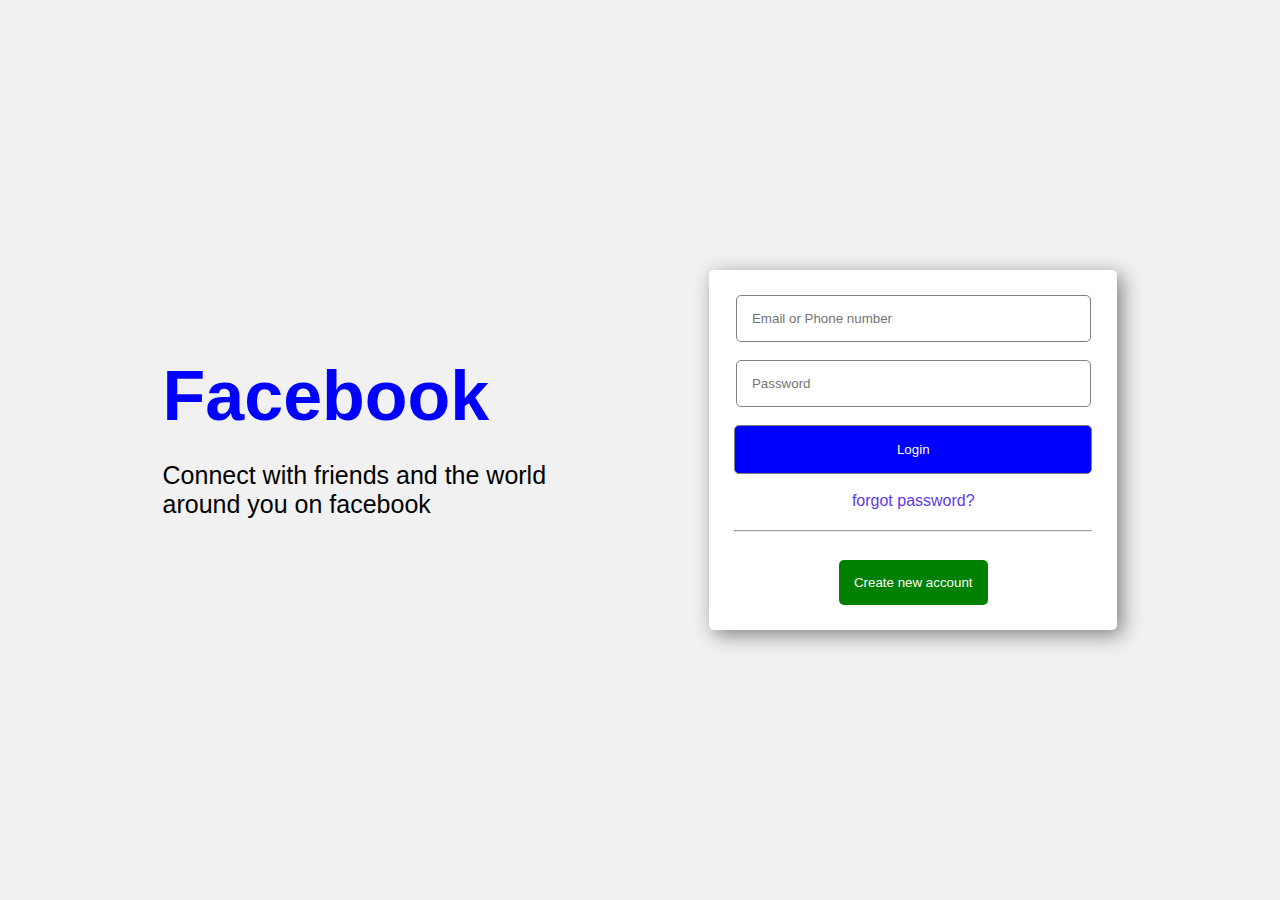
<file: index.html>
<!DOCTYPE html>
<html>
<head>
    <meta charset='utf-8'>
    <meta http-equiv='X-UA-Compatible' content='IE=edge'>
    <title>Facebook Login Page</title>
    <meta name='viewport' content='width=device-width, initial-scale=1'>
    <link rel='stylesheet' type='text/css' media='screen' href='main.css'>

</head>
<body>
    
    <section>
        <div class="container">
            <h1>Facebook</h1>
            <p>Connect with friends and the world around you on facebook</p>
    
        </div>

        <div class="container2">
           <form action="">
            <input type="email" placeholder="Email or Phone number">
            <input type="password" placeholder="Password">
            <input type="submit" value="Login" class="login">
            <a href="#">forgot password?</a>
            <hr>
            <button class="Create">Create new account</button>
           </form>
          
        </div> 

    </section>




</body>
</html>
</file>
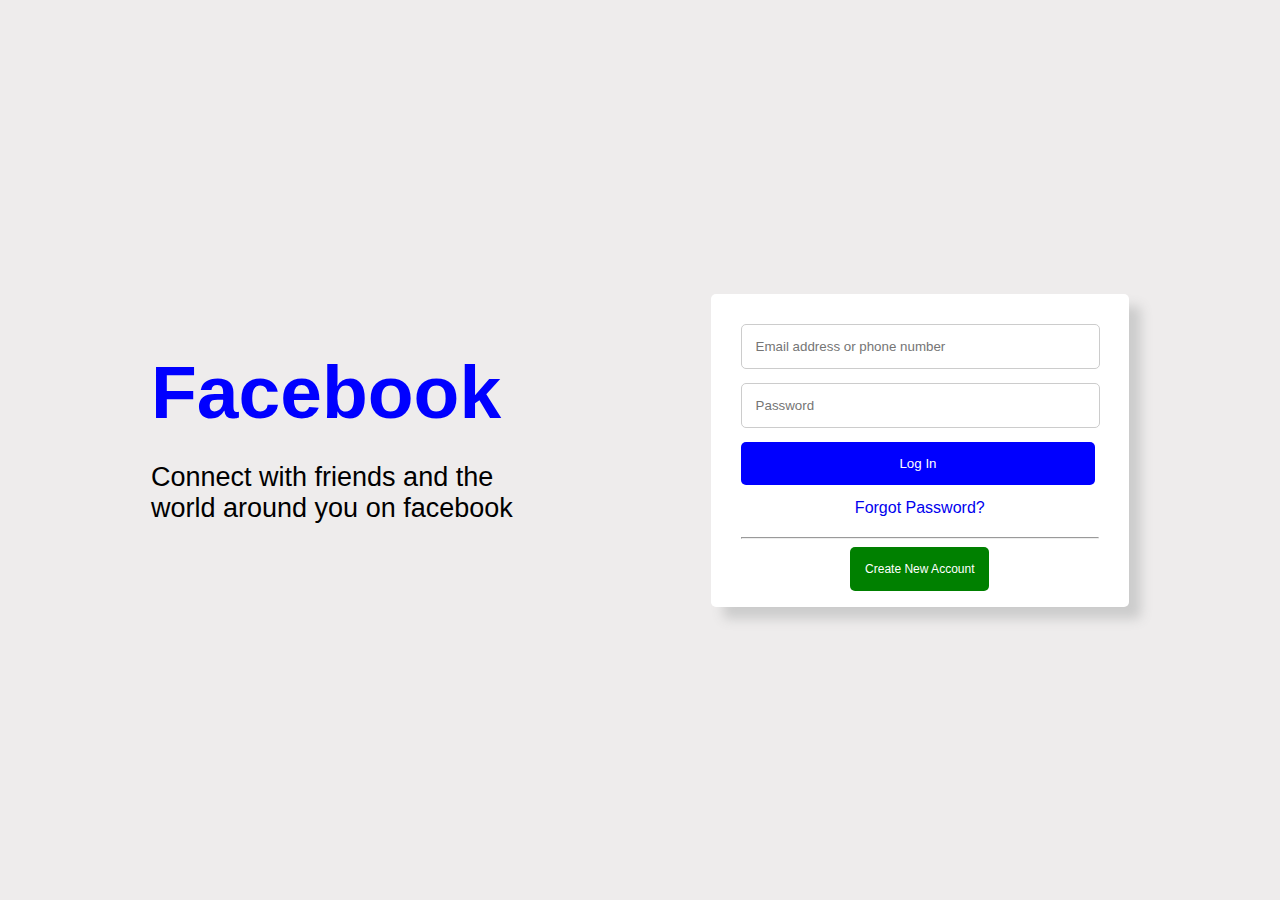
<file: media.html>
<!DOCTYPE html>
<html>
<head>
    <meta charset='utf-8'>
    <meta http-equiv='X-UA-Compatible' content='IE=edge'>
    <title>Facebook</title>
    <meta name='viewport' content='width=device-width, initial-scale=1'>
    <style>
        body{
            margin: 0;
            background-color: #eeecec;
            font-family: 'Segoe UI', Tahoma, Geneva, Verdana, sans-serif;
        }

        .parent{
            display: flex;
            justify-content: center;
            align-items: center;
            height: 100vh;
            gap: 150px;
        }
        .text-container p{
            font-size: 27px;
        }
        
        .text-container h1{
            margin: 0;
            font-size: 75px;
            color: blue;
        }
        .text-container{
            width: 32%;
        }
        .container input{
            padding: 14px;
            display: block;
            margin: 0 0 14px 0;
            border-radius: 5px;
        }
        .container{
            width: 28%;
            background-color: white;
            padding: 30px;
            box-shadow: 12px 12px 12px #ccc;
            border-radius: 5px;
        }
        .inputs{
            width: 92%;
            border: 1px solid #ccc;
        }
        .submit{
            width: 99%;
            border: none;
            background-color: blue;
            color: white;
        }
        .footer{
            text-align: center;
        }
         .forgot:hover{
            text-decoration: underline;

         }
         .forgot{
            text-decoration: none;
        }
        hr{
            margin: 20px 0;
            color: #ccc;
        }
        .create{
            background-color: green;
            padding: 15px;
            text-decoration: none;
            color: white;
            border-radius: 5px;
            font-size: 12px;
            margin-bottom: 30px;
        }
    </style>
</head>
<body>
    <div class="parent">
        <div class="text-container child">
            <h1>Facebook</h1>
            <p>Connect with friends and the world around you on facebook</p>
        </div>

        <div class="container child">
            <input type="email" placeholder="Email address or phone number" class="inputs">
            <input type="password" placeholder="Password" class="inputs">
            <input type="submit" class="submit" value="Log In">
            <div class="footer">
                <a href="#" class="forgot">Forgot Password?</a>
                <hr>
                <a href="#" class="create">Create New Account</a>
            </div>

        </div>

    </div>
</body>
</html>
</file>
<file: main.css>
body{
    background-color: #f1f1f1;
    font-family: 'Segoe UI', Tahoma, Geneva, Verdana, sans-serif;
    margin: 0 auto;
  

}

section{
    display: flex;
    width: 100%;
    height: 100vh;
    justify-content: space-evenly;
    align-items: center;
}

.container2{
    background-color: white;
    width: 28%;
    padding: 25px;
    text-align: center;
    border-radius: 5px;
    box-shadow: 5px 5px 20px grey;
}
input{
    display: block;
    margin-bottom: 18px !important;
    padding: 15px;
    border: 1px solid grey;
    border-radius: 5px;
    width: 90%;
    margin: 0 auto;
    
}
.login{
    background-color: rgb(0, 0, 255);
    color: white;
    padding: 16px;
    width: 100%;
    cursor: pointer;
}

.Create{
    background-color: green;
    padding: 15px;
    border: none;
    border-radius: 5px;
    color: white;
    margin-top: 20px;
    cursor: pointer;

   
}

.container2 a{
    text-decoration: none;
    color: rgb(95, 55, 240);
    margin-bottom: 20px;
    display: block;
}

.container2 a:hover{
 text-decoration: underline;
}

h1{
    color: blue;
    font-size: 70px;
    margin: 0;
}
p{
    font-size: 25px;
}

.container{
    width: 30%;
}

@media (max-width: 800px){
    .container2{
        width: 90%;
        margin-top: 5rem;
    }

    body{
        padding: 4rem;
        margin: 0 auto;
    }
    section{
        display: block;
        margin: 0 auto;

    }

    .container{
        width: 100%;
    }
    
}
</file>
